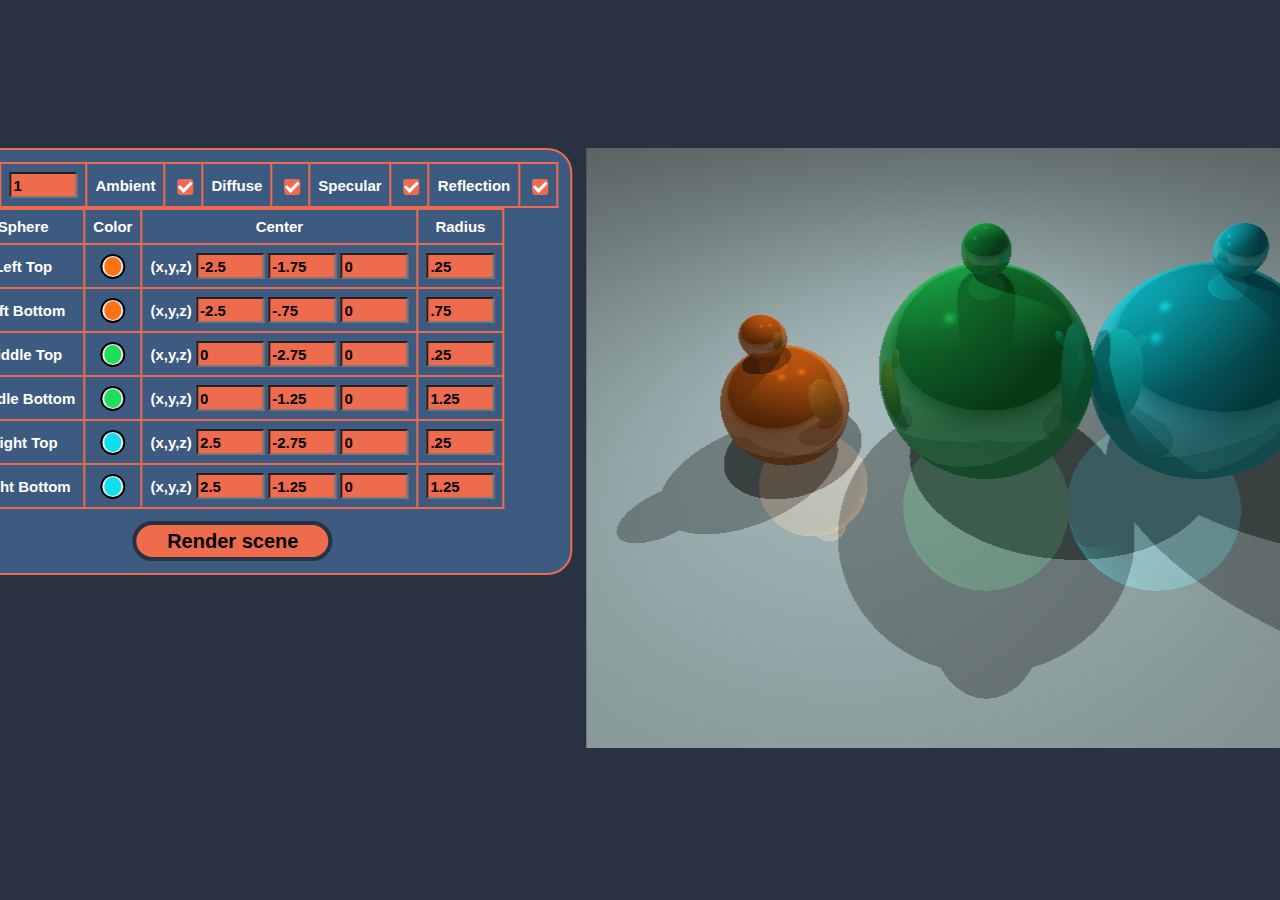
<file: Project1RayTracer/index.html>
<!DOCTYPE html>
<html lang="en">
<head>
    <meta charset="UTF-8">
    <link rel="stylesheet" type="text/css" href="raytracercss.css" />
</head>
<link rel="shortcut icon" href="#">
<body>
    <script src="utils.js" type="text/javascript"></script>
    <script src="dataLoader.js" type="text/javascript"></script>
    <script src="raytracer.js" type="module"></script>
    <div id="wrapper">  
        <div id="config">
            <table>
                <tr>
                    <td>Max depth</td>
                    <td><input id="maxDepth" type="number" min="1" max="5" step="1" value="1" oninput="window.updateMaxDepth()"></td>
                    <td><label for="ambient">Ambient</label></td>
                    <td><input type="checkbox" id="ambient" name="ambient" onchange="window.toggleAmbient(this)" checked></td>
                    <td><label for="diffuse">Diffuse</label></td>
                    <td><input type="checkbox" id="diffuse" name="diffuse" onchange="window.toggleDiffuse(this)" checked></td>
                    <td><label for="specular">Specular</label></td>
                    <td><input type="checkbox" id="specular" name="specular" onchange="window.toggleSpecular(this)" checked></td>
                    <td><label for="reflection">Reflection</label></td>
                    <td><input type="checkbox" id="reflection" name="reflection" onchange="window.toggleReflection(this)" checked></td>
                </tr>
            </table>
            <table id="objectData">
                <tr> 
                    <th>Sphere</th>
                    <th>Color</th>
                    <th>Center</th>
                    <th>Radius</th>
                </tr>
                <tr> 
                    <td>Left Top</td>
                    <td><input type="color" value="#FF7315" id="lTopRGB"></td>
                    <td> 
                        <form>
                            <label> (x,y,z) </label>
                            <input type="number" id="lTopx" min="-5" max="5" step=".05" value="-2.5">
                            <input type="number" id="lTopy" min="-5" max="5" step=".05" value="-1.75">
                            <input type="number" id="lTopz" min="-5" max="5" step=".05" value="0">
                        </form>
                    </td>
                    <td><input type="number" id="lTopRad" min="0" max="2" step=".05" value=".25"></td>
                </tr>
                <tr> 
                    <td>Left Bottom</td>
                    <td><input type="color" value="#FF7315" id="lBotRGB"></td>
                    <td> 
                        <form>
                            <label> (x,y,z) </label>
                            <input type="number" id="lBotx" min="-5" max="5" step=".05" value="-2.5">
                            <input type="number" id="lBoty" min="-5" max="5" step=".05" value="-.75">
                            <input type="number" id="lBotz" min="-5" max="5" step=".05" value="0">
                        </form>
                    </td>
                    <td><input type="number" id="lBotRad" min="0" max="2" step=".05" value=".75"></td>
                </tr>
                <tr> 
                    <td>Middle Top</td>
                    <td><input type="color" value="#20DE59" id="mTopRGB"></td>
                    <td> 
                        <form>
                            <label> (x,y,z) </label>
                            <input type="number" id="mTopx" min="-5" max="5" step=".05" value="0">
                            <input type="number" id="mTopy" min="-5" max="5" step=".05" value="-2.75">
                            <input type="number" id="mTopz" min="-5" max="5" step=".05" value="0">
                        </form>
                    </td>
                    <td><input type="number" id="mTopRad" min="0" max="2" step=".05" value=".25"></td>
                </tr>
                <tr> 
                    <td>Middle Bottom</td>
                    <td><input type="color" value="#20DE59" id="mBotRGB"></td>
                    <td>
                        <form>
                            <label> (x,y,z) </label>
                            <input type="number" id="mBotx" min="-5" max="5" step=".05" value="0">
                            <input type="number" id="mBoty" min="-5" max="5" step=".05" value="-1.25">
                            <input type="number" id="mBotz" min="-5" max="5" step=".05" value="0">
                        </form>
                    </td>
                    <td><input type="number" id="mBotRad" min="0" max="2" step=".05" value="1.25"></td>
                </tr>
                <tr> 
                    <td>Right Top</td>
                    <td><input type="color" value="#0DDFEE" id="rTopRGB"></td>
                    <td>
                        <form>
                            <label> (x,y,z) </label>
                            <input type="number" id="rTopx" min="-5" max="5" step=".05" value="2.5">
                            <input type="number" id="rTopy" min="-5" max="5" step=".05" value="-2.75">
                            <input type="number" id="rTopz" min="-5" max="5" step=".05" value="0">
                        </form>
                    </td>
                    <td><input type="number" id="rTopRad" min="0" max="2" step=".05" value=".25"></td>
                </tr>
                <tr> 
                    <td>Right Bottom</td>
                    <td><input type="color" value="#0DDFEE" id="rBotRGB"></td>
                    <td>
                        <form>
                            <label> (x,y,z) </label>
                            <input type="number" id="rBotx" min="-5" max="5" step=".05" value="2.5">
                            <input type="number" id="rBoty" min="-5" max="5" step=".05" value="-1.25">
                            <input type="number" id="rBotz" min="-5" max="5" step=".05" value="0">
                        </form>
                    </td>
                    <td><input type="number" id="rBotRad" min="0" max="2" step=".05" value="1.25"></td>
                </tr>
            </table>
            <button onclick="window.renderScene(this)">Render scene</button>
        </div>
        <canvas id="canvas"></canvas>
    </div>  
</body>
</html>
</file>
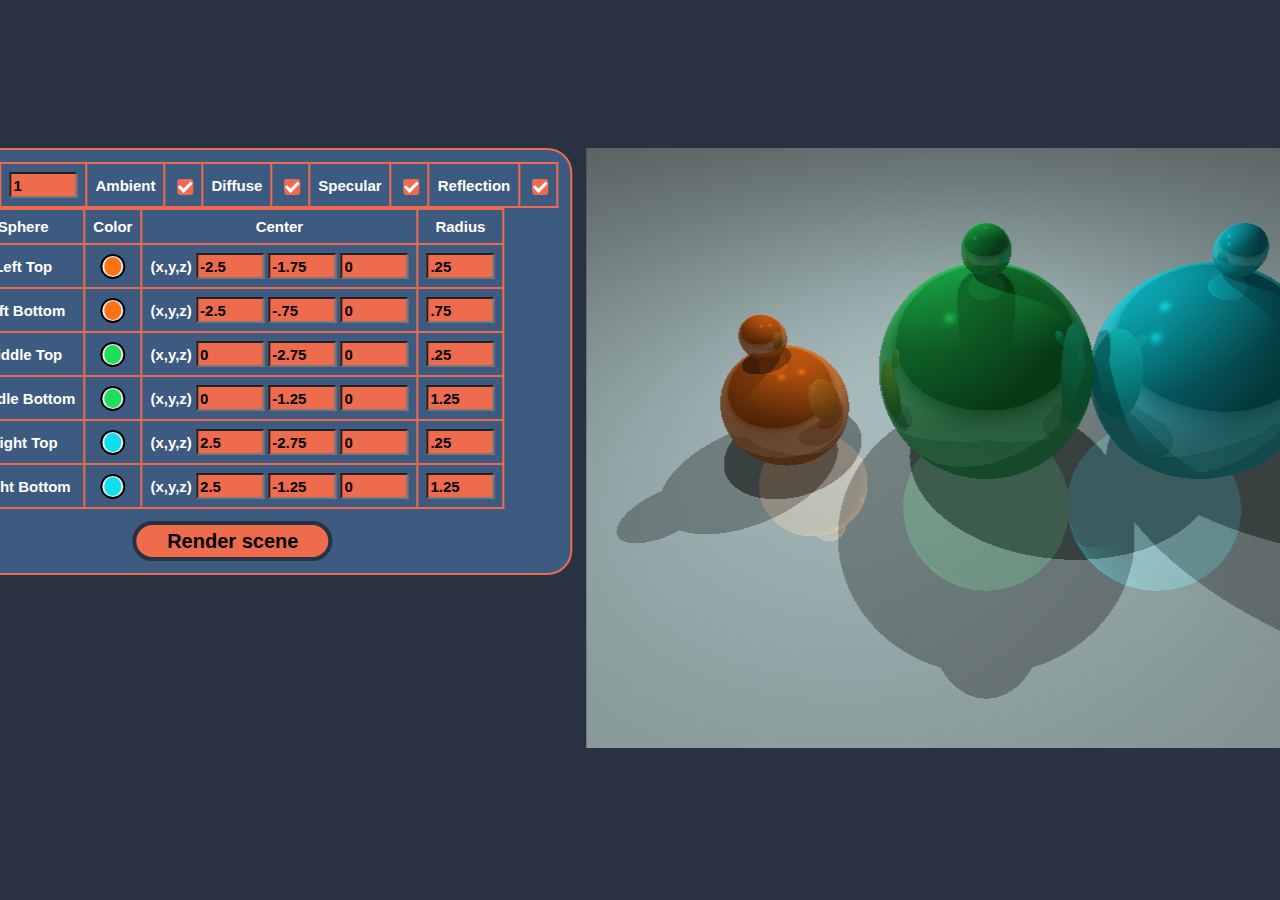
<file: Project1RayTracer/raytracer.html>
<!DOCTYPE html>
<html lang="en">
<head>
    <title>Raytracer</title>
    <meta charset="UTF-8">
    <link rel="stylesheet" type="text/css" href="raytracercss.css" />
</head>
<link rel="shortcut icon" href="#">
<body>
    <script src="utils.js" type="text/javascript"></script>
    <script src="dataLoader.js" type="text/javascript"></script>
    <script src="raytracer.js" type="module"></script>
    <div id="wrapper">  
        <div id="config">
            <table>
                <tr>
                    <td>Max depth</td>
                    <td><input id="maxDepth" type="number" min="1" max="5" step="1" value="1" oninput="window.updateMaxDepth()"></td>
                    <td><label for="ambient">Ambient</label></td>
                    <td><input type="checkbox" id="ambient" name="ambient" onchange="window.toggleAmbient(this)" checked></td>
                    <td><label for="diffuse">Diffuse</label></td>
                    <td><input type="checkbox" id="diffuse" name="diffuse" onchange="window.toggleDiffuse(this)" checked></td>
                    <td><label for="specular">Specular</label></td>
                    <td><input type="checkbox" id="specular" name="specular" onchange="window.toggleSpecular(this)" checked></td>
                    <td><label for="reflection">Reflection</label></td>
                    <td><input type="checkbox" id="reflection" name="reflection" onchange="window.toggleReflection(this)" checked></td>
                </tr>
            </table>
            <table id="objectData">
                <tr> 
                    <th>Sphere</th>
                    <th>Color</th>
                    <th>Center</th>
                    <th>Radius</th>
                </tr>
                <tr> 
                    <td>Left Top</td>
                    <td><input type="color" value="#FF7315" id="lTopRGB"></td>
                    <td> 
                        <form>
                            <label> (x,y,z) </label>
                            <input type="number" id="lTopx" min="-5" max="5" step=".05" value="-2.5">
                            <input type="number" id="lTopy" min="-5" max="5" step=".05" value="-1.75">
                            <input type="number" id="lTopz" min="-5" max="5" step=".05" value="0">
                        </form>
                    </td>
                    <td><input type="number" id="lTopRad" min="0" max="2" step=".05" value=".25"></td>
                </tr>
                <tr> 
                    <td>Left Bottom</td>
                    <td><input type="color" value="#FF7315" id="lBotRGB"></td>
                    <td> 
                        <form>
                            <label> (x,y,z) </label>
                            <input type="number" id="lBotx" min="-5" max="5" step=".05" value="-2.5">
                            <input type="number" id="lBoty" min="-5" max="5" step=".05" value="-.75">
                            <input type="number" id="lBotz" min="-5" max="5" step=".05" value="0">
                        </form>
                    </td>
                    <td><input type="number" id="lBotRad" min="0" max="2" step=".05" value=".75"></td>
                </tr>
                <tr> 
                    <td>Middle Top</td>
                    <td><input type="color" value="#20DE59" id="mTopRGB"></td>
                    <td> 
                        <form>
                            <label> (x,y,z) </label>
                            <input type="number" id="mTopx" min="-5" max="5" step=".05" value="0">
                            <input type="number" id="mTopy" min="-5" max="5" step=".05" value="-2.75">
                            <input type="number" id="mTopz" min="-5" max="5" step=".05" value="0">
                        </form>
                    </td>
                    <td><input type="number" id="mTopRad" min="0" max="2" step=".05" value=".25"></td>
                </tr>
                <tr> 
                    <td>Middle Bottom</td>
                    <td><input type="color" value="#20DE59" id="mBotRGB"></td>
                    <td>
                        <form>
                            <label> (x,y,z) </label>
                            <input type="number" id="mBotx" min="-5" max="5" step=".05" value="0">
                            <input type="number" id="mBoty" min="-5" max="5" step=".05" value="-1.25">
                            <input type="number" id="mBotz" min="-5" max="5" step=".05" value="0">
                        </form>
                    </td>
                    <td><input type="number" id="mBotRad" min="0" max="2" step=".05" value="1.25"></td>
                </tr>
                <tr> 
                    <td>Right Top</td>
                    <td><input type="color" value="#0DDFEE" id="rTopRGB"></td>
                    <td>
                        <form>
                            <label> (x,y,z) </label>
                            <input type="number" id="rTopx" min="-5" max="5" step=".05" value="2.5">
                            <input type="number" id="rTopy" min="-5" max="5" step=".05" value="-2.75">
                            <input type="number" id="rTopz" min="-5" max="5" step=".05" value="0">
                        </form>
                    </td>
                    <td><input type="number" id="rTopRad" min="0" max="2" step=".05" value=".25"></td>
                </tr>
                <tr> 
                    <td>Right Bottom</td>
                    <td><input type="color" value="#0DDFEE" id="rBotRGB"></td>
                    <td>
                        <form>
                            <label> (x,y,z) </label>
                            <input type="number" id="rBotx" min="-5" max="5" step=".05" value="2.5">
                            <input type="number" id="rBoty" min="-5" max="5" step=".05" value="-1.25">
                            <input type="number" id="rBotz" min="-5" max="5" step=".05" value="0">
                        </form>
                    </td>
                    <td><input type="number" id="rBotRad" min="0" max="2" step=".05" value="1.25"></td>
                </tr>
            </table>
            <button onclick="window.renderScene(this)">Render scene</button>
        </div>
        <canvas id="canvas"></canvas>
    </div>  
</body>
</html>
</file>
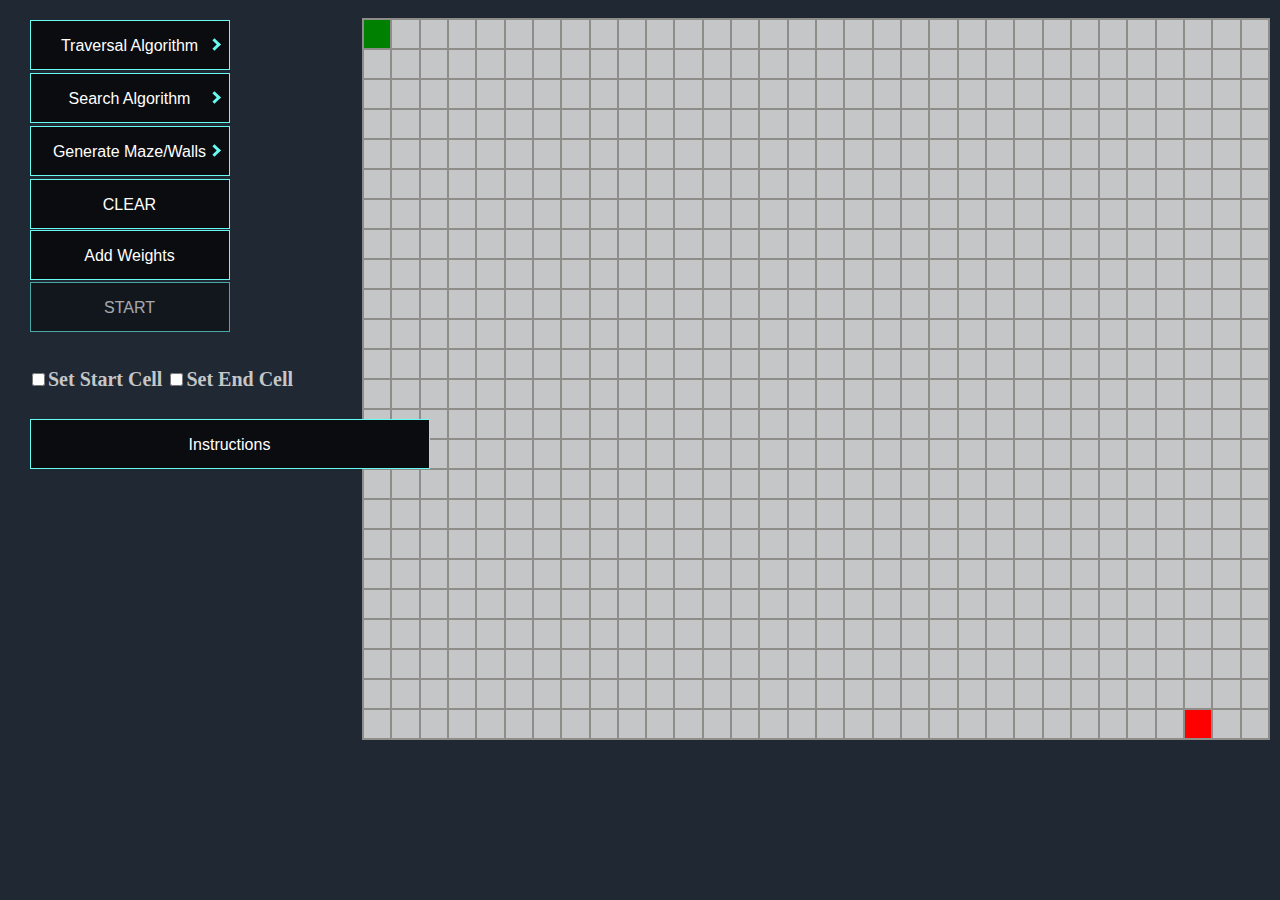
<file: searchAlgoVis/graph.html>
<html>

<head>
    <meta name="viewport" content="width=device-width, initial-scale=1">
    <style>
        @keyframes example {
            from {
                background-color: #2f4454;
            }

            to {
                background-color: #DA7B93;
            }
        }

        body {
            background-color: #1F2833;
        }

        .grid {
            position: absolute;
            left: 27.5%;
            border-collapse: collapse;
            margin: 10px;
        }

        .grid td {
            background-color: #C5C6C7;
            border: 2px solid #8e8d8a;
            cursor: pointer;
            width: 30px;
            height: 30px;
            text-align: center;
            font-family: sans-serif;
            font-size: 13px
        }

        .grid td.clicked {
            background-color: rgb(0, 0, 0);
        }

        .grid td.start {
            background-color: green;
        }

        .grid td.end {
            background-color: red;
        }

        .grid td.visited {
            background-color: #DA7B93;
            animation-name: example;
            animation-duration: 4s;
        }

        .grid td.path {
            background-color: #2E151B;
            color: white;
        }

        .grid td.city {
            background-color: pink;
        }

        .navBar {
            display: grid;
            margin-left: 10px;
            width: 200px;
            padding: 10px;
            cursor: pointer;
        }

        .navBarBut {
            position: relative;
            display: inline-block;
            padding: 1.5px;
            cursor: pointer;
        }
        

        .travDrop {
            background-color: #0B0C10;
            width: 200px;
            height: 50px;
            color: white;
            padding: 16px;
            font-size: 16px;
            border: 1px solid #66FCF1;
            transition-duration: 0.4s;
            cursor: pointer;
        }

        .content {
            display: none;
            width: 200px;
            height: 50px;
            position: absolute;
            background-color: #0B0C10;
            border: 1px solid #66FCF1;
            min-width: 160px;
            box-shadow: 0px 8px 16px 0px rgba(0, 0, 0, 0.2);
            z-index: 1;
            cursor: pointer;
        }

        .instructDrop {
            background-color: #0B0C10;
            width: 400px;
            height: 50px;
            color: white;
            padding: 16px;
            font-size: 16px;
            border: 1px solid #66FCF1;
            transition-duration: 0.4s;
            cursor: pointer;
            margin-left: 20px;
        }

        .instructions
        {
            display: none;
            width: 398px;
            height: 550px;
            position: absolute;
            background-color: #0B0C10;
            border: 1px solid #66FCF1;
            min-width: 160px;
            box-shadow: 0px 8px 16px 0px rgba(0, 0, 0, 0.2);
            z-index: 1;
            cursor: pointer;
            margin-left: 20px;
            color : white;
            text-align: center;
        }

        .content button {
            display: block;
            background-color: #0B0C10;
            border: 1px solid #66FCF1;
            width: 200px;
            height: 50px;
            color: white;
            padding: 16px;
            font-size: 16px;
            transition-duration: 0.4s;
            cursor: pointer;
        }


        .but {
            background-color: #0B0C10;
            border: 1px solid #66FCF1;
            width: 200px;
            height: 50px;
            color: white;
            padding: 16px;
            font-size: 16px;
            transition-duration: 0.4s;
            margin-left: 1.5px;
            margin-top: 1.5px;
            cursor: pointer;
            z-index: 1;
        }

        .but:disabled {
            opacity: 0.6;
            cursor: not-allowed;
        }

        .arrow {
            position: absolute;
            border: solid #66FCF1;
            border-width: 0 3px 3px 0;
            display: inline-block;
            padding: 3px;
            right: 12px;
            top: 22;
        }

        .right {
            transform: rotate(-45deg);
        }
        .check 
        {
            margin-left: 20px;
        }
        h4
        {
            display:inline-block;
            color:#C5C6C7;
            font-size: 20px;
        }
        .navBarBut:hover .content {
            display: inline-block;
        }

        .navBarBut:hover .instructions
        {
            display: block;
        }

        .content button:hover {
            background-color: #45A29E;
        }

        .navBarBut:hover .travDrop {
            background-color: #45A29E;
        }
    </style>

<body>
    <script src="vertex.js" type="text/javascript"></script>
    <script src="mazeGeneration.js" type="text/javascript"></script>
    <script src="grid.js" type="text/javascript"></script>
    <div class="navBar">
        <div class="navBarBut">
            <button id="travDrop" class="travDrop">Traversal Algorithm </button>
            <div class="arrow right"></div>
            <div class="content">
                <button id="bfs" class="dropBut" onclick="window.bfsBut(this)">BFS</buttton>
                    <button id="dfs" class="dropBut" onclick="window.dfsBut(this)">DFS</button>
            </div>
        </div>
        <div class="navBarBut">
            <button id="searchDrop" class="travDrop">Search Algorithm</button>
            <div class="arrow right"></div>
            <div class="content">
                <button id="dijk" class="dropBut" onclick="window.dijkBut(this)">Dijkstra's</buttton>
                    <button id="aStar" class="dropBut" onclick="window.aStarBut(this)">A*</buttton>
            </div>
        </div>
        <div class="navBarBut">
            <button id="mazeDrop" class="travDrop">Generate Maze/Walls</button>
            <div class="arrow right"></div>
            <div class="content">
                <button id="dfsMaze" class="dropBut" onclick="window.dfsMaze(this)">DFS maze</buttton>
                <button id="dfsMaze" class="dropBut" onclick="window.a_bMaze(this)">Aldous-Broder</buttton>
                <button id="dfsMaze" class="dropBut" onclick="window.vertical(this)">Vertical Walls</buttton>
                <button id="dfsMaze" class="dropBut" onclick="window.horizontal(this)">Horizontal Walls</buttton>
            </div>
        </div>
        <button type="button" class="but" id="clearBut" onclick="window.clear(this)">CLEAR</button>
        <button type="button" class="but" id="clearBut" onclick="window.addWeight(this)">Add Weights</button>
        <button type="button" class="but" id="startBut" onclick="window.startTraverse(this)" disabled>START</button>
    </div>
    <div class="check">
        <input type="checkbox" class="checkbox" id="start" onchange="window.startCell(this)"><h4>Set Start Cell</h4></input>
        <input type="checkbox" class="checkbox" id="end" onchange="window.endCell(this)"><h4>Set End Cell</h4></td>
    </div>
    <div class="navBarBut">
        <button id="instructDrop" class="instructDrop">Instructions</button>
        <div class="instructions">
            <p>
                Green: start cell, Red: end cell, Black: wall<br><br>
                Traversal Algorithims (start cell required):<br>
                Select Algorithim and click start
                Traversal of entire grid from start cell. End 
                cell is irrelevant.<br><br>
                Search Algorithim(start and end cell required):<br>
                Use start cell and end cell checkboxes to set start and<br>
                end points. Select search algorithm and click start.<br><br>
                Generate Maze/Wall:<br>
                Select maze alogrithim or wall generation. Now you can<br>
                use this new grid with walls with the pervious Algorithims<br><br>
                Add weights:<br>
                Will add random weights between 0 and 5 to each cell. This<br> 
                is the cost to go into each cell. The search algorithims will<br> 
                use this to find the shortest paths. Traversal Algorithims<br> 
                do not take this weight into account<br><br>
                Clear:<br>
                Clear grid to original state<br>
                Start:<br>
                Start the traversal after a traversal/search algorithim has been selected<br><br>
                Make sure to clear the board after each animation.<br>
                Note: Optimal resolution should be 1600x1080 or higher. 
            </p>
        </div>
    

</body>
</file>
<file: Project1RayTracer/raytracercss.css>
body { 
    background-color: #293241;
    font-family: Arial, Helvetica, sans-serif;
}
#config {
    display: inline-block;
    vertical-align: top;
    background-color: #3d5a80;
    color: white;
    border-style: solid;
    border-color: #ee6c4d;
    border-width: 2px;
    text-align: center;
    border-radius: 25px;
    margin: 5px;
    padding: 12px;
    font-size: 15px;
    font-weight: bold;
}
#canvas {
    width: 800px;
    height: 600px;
    display: inline-block;
    background-color: white;
    margin: 5px;
}
#wrapper
{
    position: absolute;
    left: 50%;
    top: 50%;
    transform: translate(-50%, -50%);
    white-space: nowrap;
}
table
{
    border-collapse: collapse;
    text-align: center;
    margin: auto;
}

td, th 
{
    border: 2px solid #ee6c4d;
    padding: 0.5rem;
    text-align: center;
}
input[type=checkbox]   
{
     position: relative;
       cursor: pointer;
}
input[type=checkbox]:before 
{
     content: "";
     display: block;
     position: absolute;
     width: 16px;
     height: 16px;
     top: 0;
     left: 0;
     border-radius: 3px;
     background-color: #ee6c4d;
}
input[type=checkbox]:checked:after 
{
     content: "";
     display: block;
     width: 5px;
     height: 10px;
     border: solid white;
     border-width: 0 3px 3px 0;
     -webkit-transform: rotate(45deg);
     -ms-transform: rotate(45deg);
     transform: rotate(45deg);
     position: absolute;
     top: 0;
     left: 4px;
}

input[type=number]   
{
    width: 60px;
    height: 20px;
    background-color: #ee6c4d;
    color: black;
    font-size: 15px;
    font-weight: bold;
}

input[type=color]
{
    width: 25px;
    height: 25px;
    border: 2px solid black;
    outline: none;
    border-radius: 50%;
    -webkit-appearance: none;
}

input[type=color]::-webkit-color-swatch-wrapper 
{
    padding: 0; 
}
input[type=color]::-webkit-color-swatch 
{
    border: none;
    border-radius: 50%;
}
button
{
    background-color: #ee6c4d;
    color: black;
    width: 200px;
    height: 40px;
    font-size: 20px;
    font-weight: bold;
    margin-top: 12px;
    border: 4px solid #293241;
    border-radius: 25px;
}
button:hover
{
    background-color: #293241;
    color:white
}
</file>
